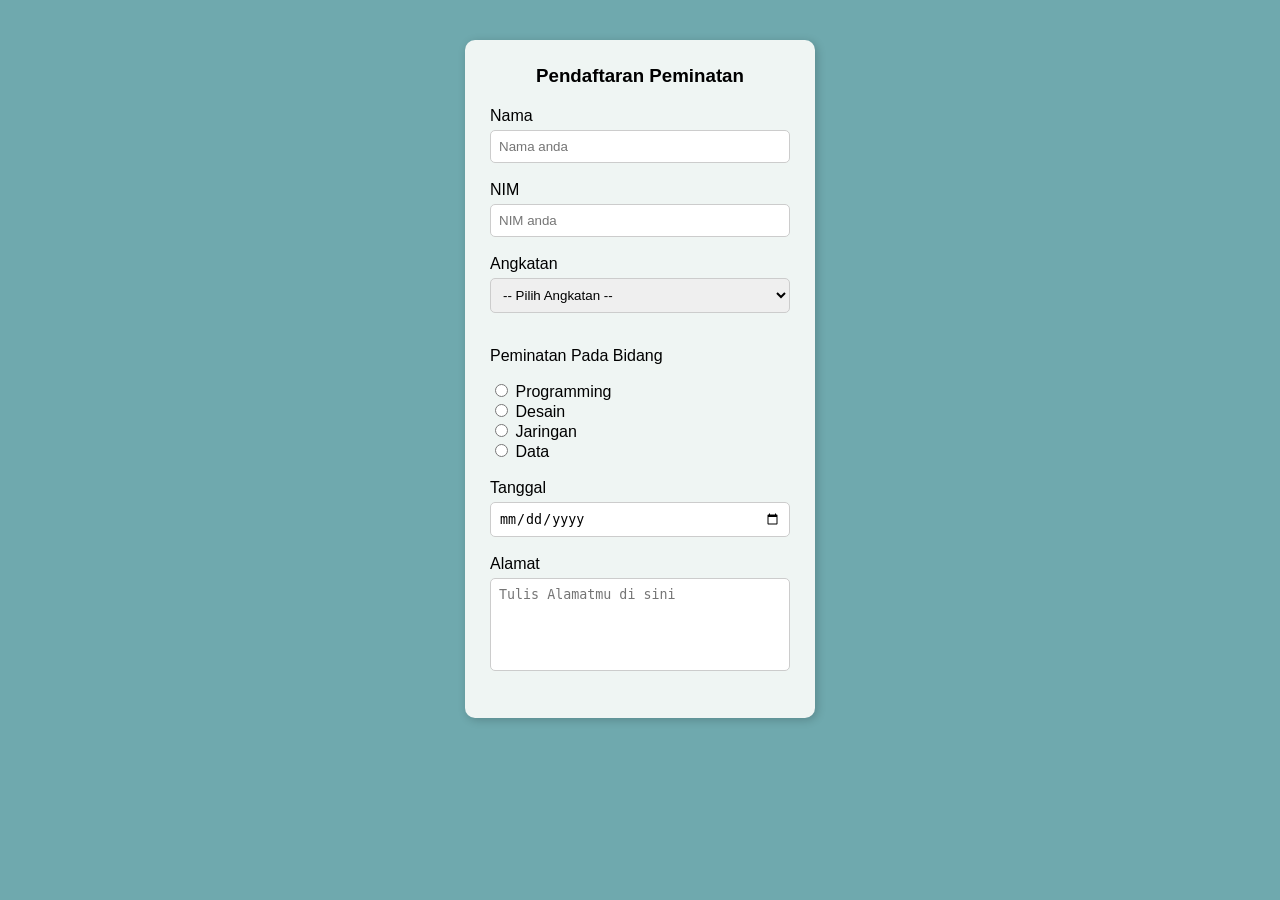
<file: index.html>
<!doctype html>
<html lang="en">
  <head>
    <meta charset="UTF-8" />
    <meta name="viewport" content="width=device-width, initial-scale=1.0" />
    <title>JS DOM</title>
    <link rel="stylesheet" href="static/style.css">
  </head>
  <body>
    <center>
      <div class="container">
        <div class="header">
          <h3>Pendaftaran Peminatan</h3>
        </div>
        <form action="">
          <label for="nama">Nama</label><br />
          <input
            type="text"
            placeholder="Nama anda"
            id="namaAnda"
          /><br /><br />

        <form action="">
          <label for="NIM">NIM</label><br />
          <input
            type="text"
            placeholder="NIM anda"
            id="nimAnda"
          /><br /><br />

          <label for="Angkatan">Angkatan</label><br />
          <select name="Angkatan" id="Angkatan">
            <option value="">-- Pilih Angkatan --</option>
            <option value="2021">2021</option>
            <option value="2021">2022</option>
            <option value="2021">2023</option>
            <option value="2024">2024</option></select
          ><br /><br />

          <p>Peminatan Pada Bidang</p>
          <input type="radio" name="Bidang" id="Programming" value="Programming" />
          <label for="Programming">Programming</label> <br />

          <input type="radio" name="Bidang" id="Desain" value="Desain" />
          <label for="Desain">Desain</label><br />

          <input type="radio" name="Bidang" id="Jaringan" value="Jaringan" />
          <label for="Jaringan">Jaringan</label><br />

          <input type="radio" name="Bidang" id="Data" value="Data" />
          <label for="Data">Data</label><br /><br />

          <label for="tanggalLahir">Tanggal</label><br />
          <input type="date" id="tanggalLahir" /><br /><br />

          <label for="Alamat">Alamat</label><br />
          <textarea
            placeholder="Tulis Alamatmu di sini"
            name="Alamat"
            id="deskripsi"
            cols="30"
            rows="5"
          ></textarea
          ><br /><br />
</file>
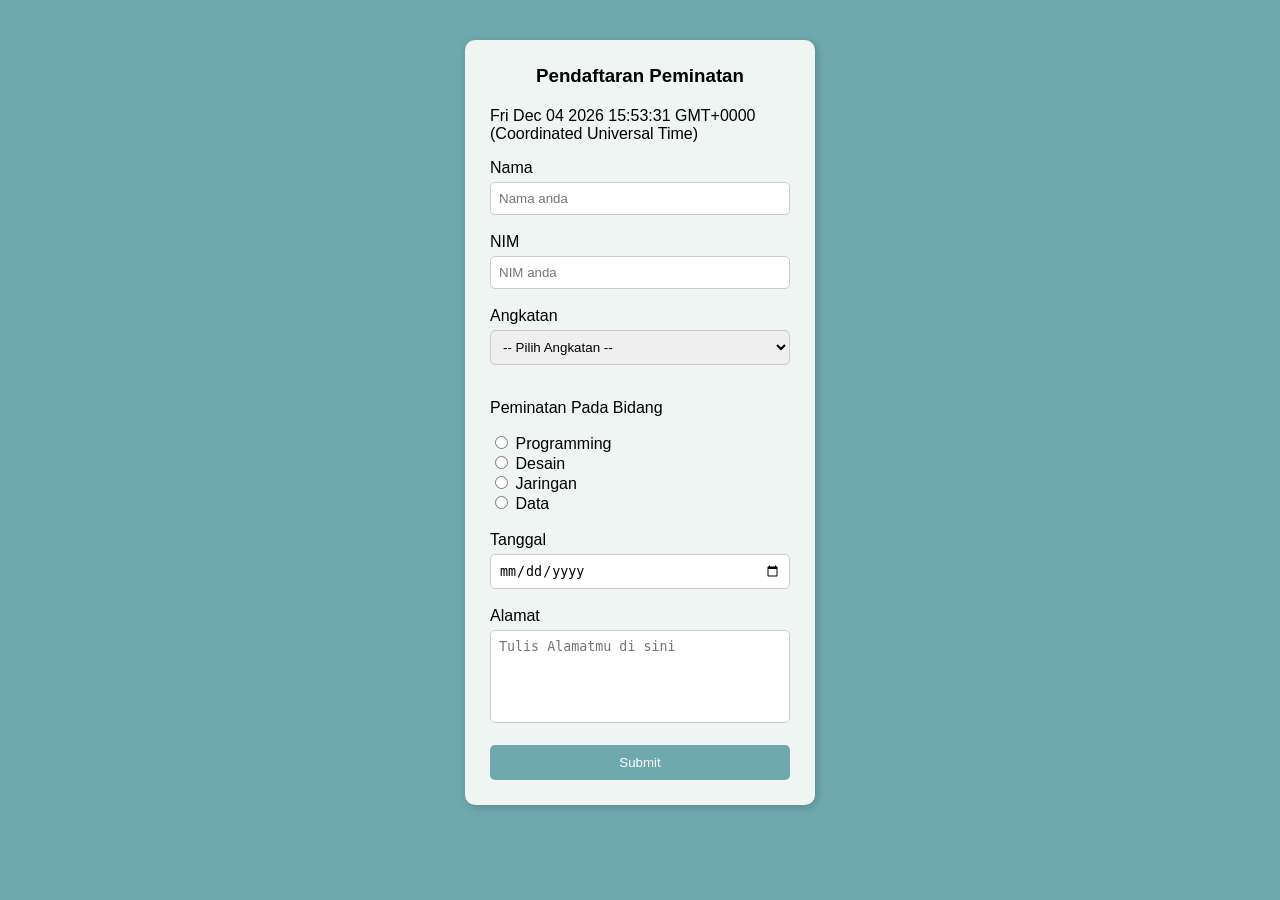
<file: praktikum-js.html>
<!doctype html>
<html lang="en">
  <head>
    <meta charset="UTF-8" />
    <meta name="viewport" content="width=device-width, initial-scale=1.0" />
    <title>JS DOM</title>
    <link rel="stylesheet" href="static/style.css">
  </head>
  <body>
    <center>
      <div class="container">
        <div class="header">
          <h3>Pendaftaran Peminatan</h3>
        </div>

        <p id="tanggal"></p>
        
        <form action="">
          
          <label for="namaAnda">Nama</label><br />
          <input
            type="text"
            placeholder="Nama anda"
            id="namaAnda"
          /><br /><br />

          <label for="nimAnda">NIM</label><br />
          <input
            type="text"
            placeholder="NIM anda"
            id="nimAnda"
          /><br /><br />

          <label for="Angkatan">Angkatan</label><br />
          <select name="Angkatan" id="Angkatan">
            <option value="">-- Pilih Angkatan --</option>
            <option value="2021">2021</option>
            <option value="2022">2022</option>
            <option value="2023">2023</option>
            <option value="2024">2024</option>
          </select><br /><br />

          <p>Peminatan Pada Bidang</p>
          <input type="radio" name="Bidang" id="Programming" value="Programming" />
          <label for="Programming">Programming</label> <br />

          <input type="radio" name="Bidang" id="Desain" value="Desain" />
          <label for="Desain">Desain</label><br />

          <input type="radio" name="Bidang" id="Jaringan" value="Jaringan" />
          <label for="Jaringan">Jaringan</label><br />

          <input type="radio" name="Bidang" id="Data" value="Data" />
          <label for="Data">Data</label><br /><br />

          <label for="tanggalLahir">Tanggal</label><br />
          <input type="date" id="tanggalLahir" /><br /><br />

          <label for="deskripsi">Alamat</label><br />
          <textarea
            placeholder="Tulis Alamatmu di sini"
            name="Alamat"
            id="deskripsi"
            cols="30"
            rows="5"
          ></textarea><br /><br />

          <button type="button" onclick="kirimData()">Submit</button>

        </form>
      </div>
    </center>

    <script>
      alert("Silakan isi data pendaftaran dengan lengkap");
    </script>

    <script src="script.js"></script>
  </body>
</html>
</file>
<file: static/style.css>
body {
  font-family: Arial, sans-serif;
  background-color: #6FA9AE;
  margin: 0;
  padding: 0;
}

.container {
  width: 80%;
  max-width: 300px;
  margin: 40px auto;
  background-color: #EFF5F3;
  padding: 25px;
  border-radius: 10px;
  box-shadow: 2px 2px 10px rgba(0,0,0,0.2);
  text-align: left;
}

.header {
  text-align: center;
  margin-bottom: 20px;
}

h3 {
  margin: 0;
}

input[type="text"],
select,
textarea,
input[type="date"] {
  width: 100%;
  padding: 8px;
  margin-top: 5px;
  border: 1px solid #ccc;
  border-radius: 5px;
  box-sizing: border-box;
}

textarea {
  resize: none;
}

button {
  width: 100%;
  padding: 10px;
  background-color: #6FA9AE;
  border: none;
  color: white;
  border-radius: 5px;
  cursor: pointer;
}

button:hover {
  background-color: #5c9196;
}
</file>
